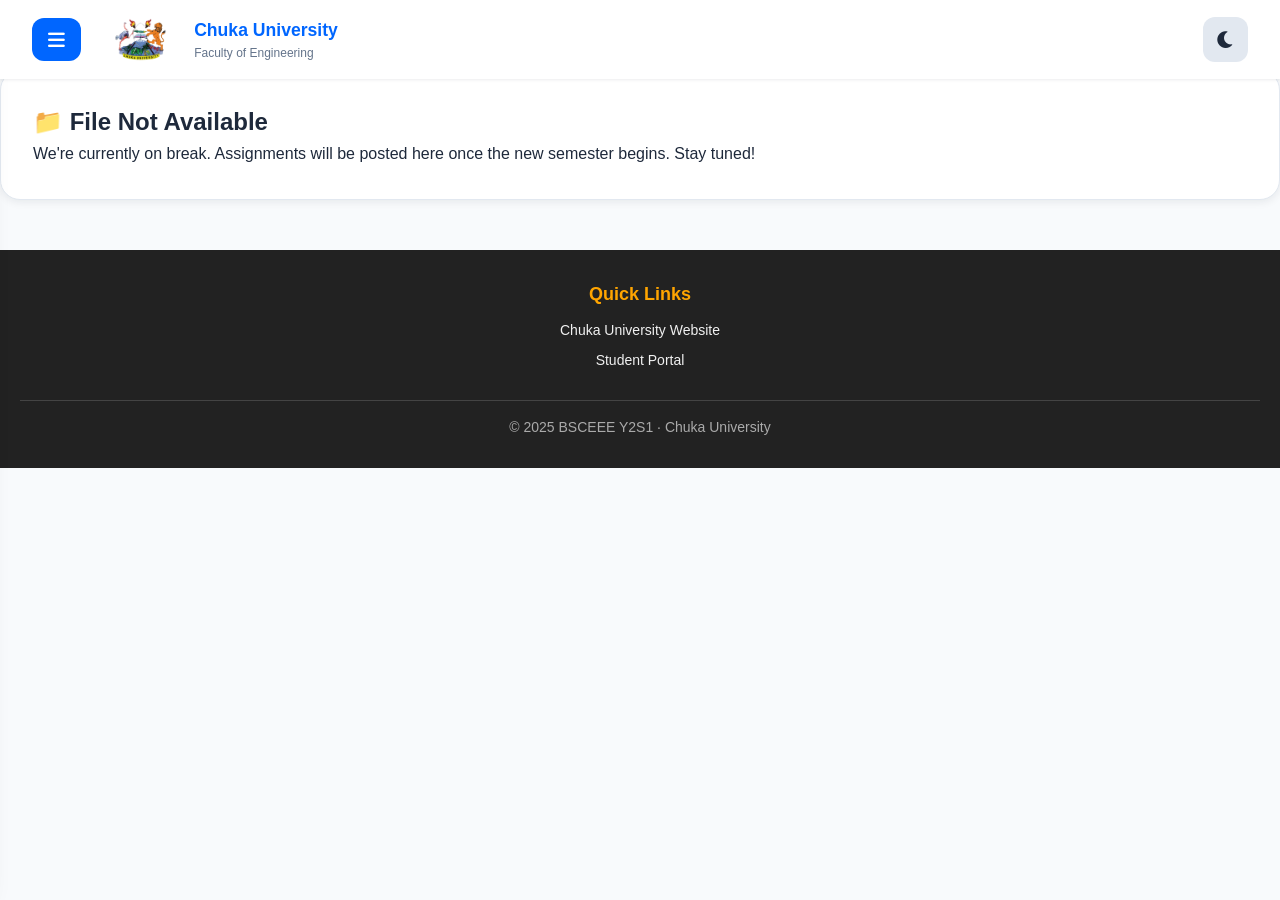
<file: assignments.html>
<!DOCTYPE html>
<html lang="en">

<head>
  <meta charset="UTF-8" />
  <meta name="viewport" content="width=device-width, initial-scale=1.0" />
  <title>BSCEEEY2S1</title>
  <link rel="stylesheet" href="style.css">
  <link rel="icon" href="pngegg.png">
  <link rel="stylesheet" href="https://cdnjs.cloudflare.com/ajax/libs/font-awesome/6.0.0/css/all.min.css">
</head>

<body>

  <!-- Top Nav -->
  <div id="overlay"></div>

  <header>
    <nav>
      <div class="nav-left">
        <button id="menuBtn"><i class="fas fa-bars"></i></button>
        <div class="logo">
          <img src="GALLERY/image-removebg-preview.png" alt="Chuka University Logo">
          <div class="logo-text">
            <h1>Chuka University</h1>
            <p>Faculty of Engineering</p>
          </div>
        </div>
      </div>
      <div class="nav-actions">
        <div id="adminIndicator">
          <i class="fas fa-crown"></i> Admin
        </div>
        <button id="themeToggle">
          <i class="fas fa-moon"></i>
        </button>
      </div>
    </nav>
  </header>

  <div id="sidebar">
    <a href="index.html"><i class="fas fa-home"></i> Home</a>
    <a href="timetable.html"><i class="fas fa-calendar"></i> Timetable</a>
    <a href="assignments.html"><i class="fas fa-tasks"></i> Assignments</a>
    <a href="studydocs.html"><i class="fas fa-book"></i> Study Documents</a>
    <a href="gallery.html"><i class="fas fa-images"></i> Gallery</a>
    <a href="sports.html"><i class="fas fa-futbol"></i> Sports</a>
    <a href="personell.html"><i class="fas fa-users"></i> Personnel</a>
    <a href="registration.html"><i class="fas fa-clipboard-list"></i> Registration</a>
    <a href="support.html"><i class="fas fa-life-ring"></i> Academic Support</a>
    <a href="admin-login.html" id="adminLoginLink"><i class="fas fa-lock"></i> Admin Login</a>
    <a href="admin-dashboard.html" id="adminDashboardLink" style="display: none;"><i class="fas fa-cogs"></i>
      Dashboard</a>
  </div>

  <!-- Main Content -->
  <section class="coming-soon" style="margin-top: 70px;">
    <h2>📁 File Not Available</h2>
    <p>We're currently on break. Assignments will be posted here once the new semester begins. Stay tuned!</p>
  </section>


  <!-- Sidebar Script -->
  <script>
    // Theme Toggle
    const themeToggle = document.getElementById('themeToggle');
    const html = document.documentElement;

    const savedTheme = localStorage.getItem('theme') || 'light';
    html.setAttribute('data-theme', savedTheme);
    updateThemeIcon(savedTheme);

    themeToggle.addEventListener('click', () => {
      const currentTheme = html.getAttribute('data-theme');
      const newTheme = currentTheme === 'light' ? 'dark' : 'light';
      html.setAttribute('data-theme', newTheme);
      localStorage.setItem('theme', newTheme);
      updateThemeIcon(newTheme);
    });

    function updateThemeIcon(theme) {
      const icon = themeToggle.querySelector('i');
      icon.className = theme === 'light' ? 'fas fa-moon' : 'fas fa-sun';
    }

    // Sidebar Toggle
    const menuBtn = document.getElementById('menuBtn');
    const sidebar = document.getElementById('sidebar');
    const overlay = document.getElementById('overlay');

    menuBtn.addEventListener('click', () => {
      sidebar.classList.toggle('active');
      overlay.classList.toggle('active');
    });

    overlay.addEventListener('click', () => {
      sidebar.classList.remove('active');
      overlay.classList.remove('active');
    });

  </script>
  <footer class="site-footer">
    <div class="footer-content">
      <div class="footer-links">
        <h3>Quick Links</h3>
        <ul>
          <li><a href="https://www.chuka.ac.ke" target="_blank">Chuka University Website</a></li>
          <li><a href="https://portal.chuka.ac.ke" target="_blank">Student Portal</a></li>
        </ul>
      </div>
    </div>
    <div class="footer-bottom">
      <p>&copy; 2025 BSCEEE Y2S1 · Chuka University</p>
    </div>
  </footer>
</body>

</html>
</file>
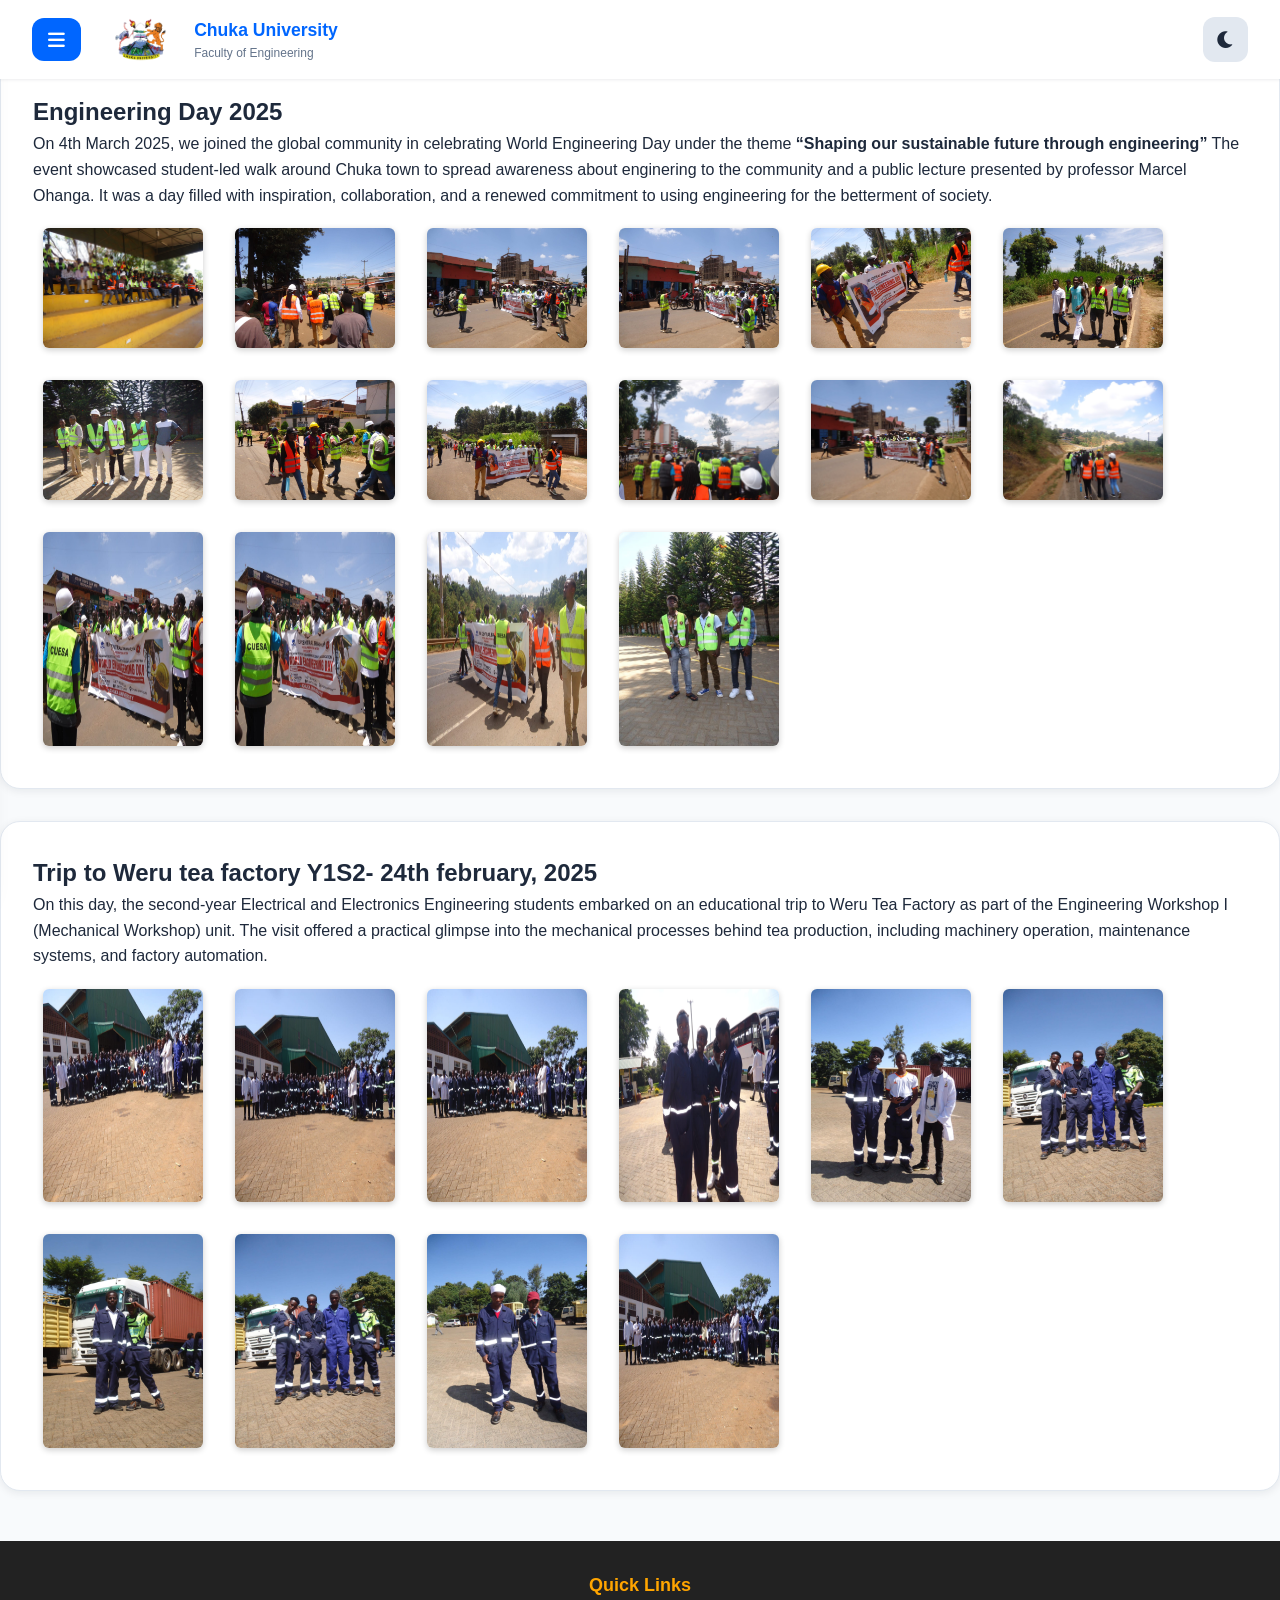
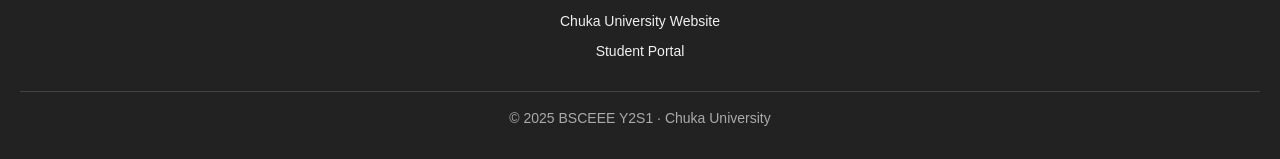
<file: gallery.html>
<!DOCTYPE html>
<html lang="en">

<head>
  <meta charset="UTF-8" />
  <meta name="viewport" content="width=device-width, initial-scale=1.0" />
  <title>Gallery - BSCEEE Y2S1</title>
  <link rel="stylesheet" href="style.css" />
  <link rel="icon" href="pngegg.png">
  <link rel="stylesheet" href="https://cdnjs.cloudflare.com/ajax/libs/font-awesome/6.0.0/css/all.min.css">
  <STYle>
    /* Thumbnail images */
    .image-grid img {
      width: 160px;
      height: auto;
      margin: 10px;
      cursor: pointer;
      border-radius: 6px;
      transition: transform 0.2s ease;
    }

    .image-grid img:hover {
      transform: scale(1.05);
    }

    /* Modal styles */
    .modal {
      display: none;
      position: fixed;
      z-index: 9999;
      left: 0;
      top: 0;
      width: 100vw;
      height: 100vh;
      overflow: auto;
      background-color: rgba(0, 0, 0, 0.95);
    }

    .modal-content {
      display: block;
      max-width: 100%;
      max-height: 100%;
      margin: auto;
      position: absolute;
      top: 0;
      bottom: 0;
      left: 0;
      right: 0;
      object-fit: contain;
    }

    .closeBtn {
      position: absolute;
      top: 20px;
      right: 40px;
      font-size: 40px;
      color: #fff;
      font-weight: bold;
      cursor: pointer;
      z-index: 10000;
    }
  </STYle>
</head>

<body>

  <!-- Top Nav -->
  <div id="overlay"></div>

  <header>
    <nav>
      <div class="nav-left">
        <button id="menuBtn"><i class="fas fa-bars"></i></button>
        <div class="logo">
          <img src="GALLERY/image-removebg-preview.png" alt="Chuka University Logo">
          <div class="logo-text">
            <h1>Chuka University</h1>
            <p>Faculty of Engineering</p>
          </div>
        </div>
      </div>
      <div class="nav-actions">
        <div id="adminIndicator">
          <i class="fas fa-crown"></i> Admin
        </div>
        <button id="themeToggle">
          <i class="fas fa-moon"></i>
        </button>
      </div>
    </nav>
  </header>

  <div id="sidebar">
    <a href="index.html"><i class="fas fa-home"></i> Home</a>
    <a href="timetable.html"><i class="fas fa-calendar"></i> Timetable</a>
    <a href="assignments.html"><i class="fas fa-tasks"></i> Assignments</a>
    <a href="studydocs.html"><i class="fas fa-book"></i> Study Documents</a>
    <a href="gallery.html"><i class="fas fa-images"></i> Gallery</a>
    <a href="sports.html"><i class="fas fa-futbol"></i> Sports</a>
    <a href="personell.html"><i class="fas fa-users"></i> Personnel</a>
    <a href="registration.html"><i class="fas fa-clipboard-list"></i> Registration</a>
    <a href="support.html"><i class="fas fa-life-ring"></i> Academic Support</a>
    <a href="admin-login.html" id="adminLoginLink"><i class="fas fa-lock"></i> Admin Login</a>
    <a href="admin-dashboard.html" id="adminDashboardLink" style="display: none;"><i class="fas fa-cogs"></i>
      Dashboard</a>
  </div>


  <!-- Main Content -->
  <main class="content">

    <!-- Event 1: Engineering Day -->
    <section class="event-gallery">
      <h2>Engineering Day 2025</h2>
      <p>On 4th March 2025, we joined the global community in celebrating World Engineering Day under the theme
        <strong>“Shaping our sustainable future through engineering”</strong>
        The event showcased student-led walk around Chuka town to spread awareness about enginering to the community and
        a public lecture presented by professor Marcel Ohanga. It was a day filled with inspiration, collaboration, and
        a renewed commitment to using engineering for the betterment of society.

      </p>
      <div class="image-grid">
        <img src="GALLERY\ENGINEERING DAY\E1.jpg" alt="Lab Session 1" onclick="openModal(this)">
        <img src="GALLERY\ENGINEERING DAY\E2.jpg" alt="Lab Session 1" onclick="openModal(this)">
        <img src="GALLERY\ENGINEERING DAY\E3.jpg" alt="Lab Session 1" onclick="openModal(this)">
        <img src="GALLERY\ENGINEERING DAY\E4.jpg" alt="Lab Session 1" onclick="openModal(this)">
        <img src="GALLERY\ENGINEERING DAY\E5.jpg" alt="Lab Session 1" onclick="openModal(this)">
        <img src="GALLERY\ENGINEERING DAY\E6.jpg" alt="Lab Session 1" onclick="openModal(this)">
        <img src="GALLERY\ENGINEERING DAY\E7.jpg" alt="Lab Session 1" onclick="openModal(this)">
        <img src="GALLERY\ENGINEERING DAY\E8.jpg" alt="Lab Session 1" onclick="openModal(this)">
        <img src="GALLERY\ENGINEERING DAY\E9.jpg" alt="Lab Session 1" onclick="openModal(this)">
        <img src="GALLERY\ENGINEERING DAY\E10.jpg" alt="Lab Session 1" onclick="openModal(this)">
        <img src="GALLERY\ENGINEERING DAY\E11.jpg" alt="Lab Session 1" onclick="openModal(this)">
        <img src="GALLERY\ENGINEERING DAY\E12.jpg" alt="Lab Session 1" onclick="openModal(this)">
        <img src="GALLERY\ENGINEERING DAY\E13.jpg" alt="Lab Session 1" onclick="openModal(this)">
        <img src="GALLERY\ENGINEERING DAY\E14.jpg" alt="Lab Session 1" onclick="openModal(this)">
        <img src="GALLERY\ENGINEERING DAY\E15.jpg" alt="Lab Session 1" onclick="openModal(this)">
        <img src="GALLERY\ENGINEERING DAY\E16.jpg" alt="Lab Session 1" onclick="openModal(this)">
      </div>
    </section>

    <!-- Event 2: Lab Practical Sessions -->
    <section class="event-gallery">
      <h2>Trip to Weru tea factory Y1S2- 24th february, 2025</h2>
      <p>On this day, the second-year Electrical and Electronics Engineering students embarked on an educational trip to
        Weru Tea Factory as part of the Engineering Workshop I (Mechanical Workshop) unit.

        The visit offered a practical glimpse into the mechanical processes behind tea production, including machinery
        operation, maintenance systems, and factory automation.</p>
      <div class="image-grid">
        <img src="GALLERY\weruu\WhatsApp Image 2025-06-17 at 11.53.14_7dcb6de9.jpg" alt="Lab Session 1"
          onclick="openModal(this)">
        <img src="GALLERY\weruu\WhatsApp Image 2025-06-17 at 11.53.13_e368f92c.jpg" alt="Lab Session 1"
          onclick="openModal(this)">
        <img src="GALLERY\weruu\WhatsApp Image 2025-06-17 at 11.53.13_d7f0ccdf.jpg" alt="Lab Session 1"
          onclick="openModal(this)">
        <img src="GALLERY\weruu\WhatsApp Image 2025-06-17 at 11.53.13_8a66f5c9.jpg" alt="Lab Session 1"
          onclick="openModal(this)">
        <img src="GALLERY\weruu\WhatsApp Image 2025-06-17 at 11.53.12_a30b90c9.jpg" alt="Lab Session 1"
          onclick="openModal(this)">
        <img src="GALLERY\weruu\WhatsApp Image 2025-06-17 at 11.53.12_78b563d6.jpg" alt="Lab Session 1"
          onclick="openModal(this)">
        <img src="GALLERY\weruu\WhatsApp Image 2025-06-17 at 11.53.12_34b9b7c9.jpg" alt="Lab Session 1"
          onclick="openModal(this)">
        <img src="GALLERY\weruu\WhatsApp Image 2025-06-17 at 11.53.11_ac7a2abf.jpg" alt="Lab Session 1"
          onclick="openModal(this)">
        <img src="GALLERY\weruu\WhatsApp Image 2025-06-17 at 11.53.11_62ad2f23.jpg" alt="Lab Session 1"
          onclick="openModal(this)">
        <img src="GALLERY\weruu\WhatsApp Image 2025-06-17 at 11.53.09_7b932b6f.jpg" alt="Lab Session 1"
          onclick="openModal(this)">

      </div>
    </section>

    <!-- Add more events below in the same format -->
    <!-- Modal for full image view -->
    <div id="imageModal" class="modal">
      <span class="closeBtn" onclick="closeModal()">&times;</span>
      <img class="modal-content" id="modalImage" />
    </div>
    <script>
      function openModal(img) {
        const modal = document.getElementById("imageModal");
        const modalImg = document.getElementById("modalImage");
        modal.style.display = "block";
        modalImg.src = img.src;
      }

      function closeModal() {
        document.getElementById("imageModal").style.display = "none";
      }
    </script>

  </main>

  <!-- Sidebar Script -->
  <script>
    // Theme Toggle
    const themeToggle = document.getElementById('themeToggle');
    const html = document.documentElement;

    const savedTheme = localStorage.getItem('theme') || 'light';
    html.setAttribute('data-theme', savedTheme);
    updateThemeIcon(savedTheme);

    themeToggle.addEventListener('click', () => {
      const currentTheme = html.getAttribute('data-theme');
      const newTheme = currentTheme === 'light' ? 'dark' : 'light';
      html.setAttribute('data-theme', newTheme);
      localStorage.setItem('theme', newTheme);
      updateThemeIcon(newTheme);
    });

    function updateThemeIcon(theme) {
      const icon = themeToggle.querySelector('i');
      icon.className = theme === 'light' ? 'fas fa-moon' : 'fas fa-sun';
    }

    // Sidebar Toggle
    const menuBtn = document.getElementById('menuBtn');
    const sidebar = document.getElementById('sidebar');
    const overlay = document.getElementById('overlay');

    menuBtn.addEventListener('click', () => {
      sidebar.classList.toggle('active');
      overlay.classList.toggle('active');
    });

    overlay.addEventListener('click', () => {
      sidebar.classList.remove('active');
      overlay.classList.remove('active');
    });

  </script>

  <!-- Fullscreen Modal Viewer -->
  <div id="imageModal" class="modal">
    <span class="closeBtn" onclick="closeModal()">&times;</span>
    <img class="modal-content" id="modalImage">
  </div>
  <script>
    const modal = document.getElementById("imageModal");
    const modalImg = document.getElementById("modalImage");

    document.querySelectorAll(".image-grid img").forEach(img => {
      img.addEventListener("click", () => {
        modal.style.display = "block";
        modalImg.src = img.src;
      });
    });

    function closeModal() {
      modal.style.display = "none";
    }

    // Optional: Close modal if you click outside the image
    window.onclick = function (event) {
      if (event.target === modal) {
        closeModal();
      }
    }
  </script>

  <footer class="site-footer">
    <div class="footer-content">
      <div class="footer-links">
        <h3>Quick Links</h3>
        <ul>
          <li><a href="https://www.chuka.ac.ke" target="_blank">Chuka University Website</a></li>
          <li><a href="https://portal.chuka.ac.ke" target="_blank">Student Portal</a></li>
        </ul>
      </div>
    </div>
    <div class="footer-bottom">
      <p>&copy; 2025 BSCEEE Y2S1 · Chuka University</p>
    </div>
  </footer>
</body>

</html>
</file>
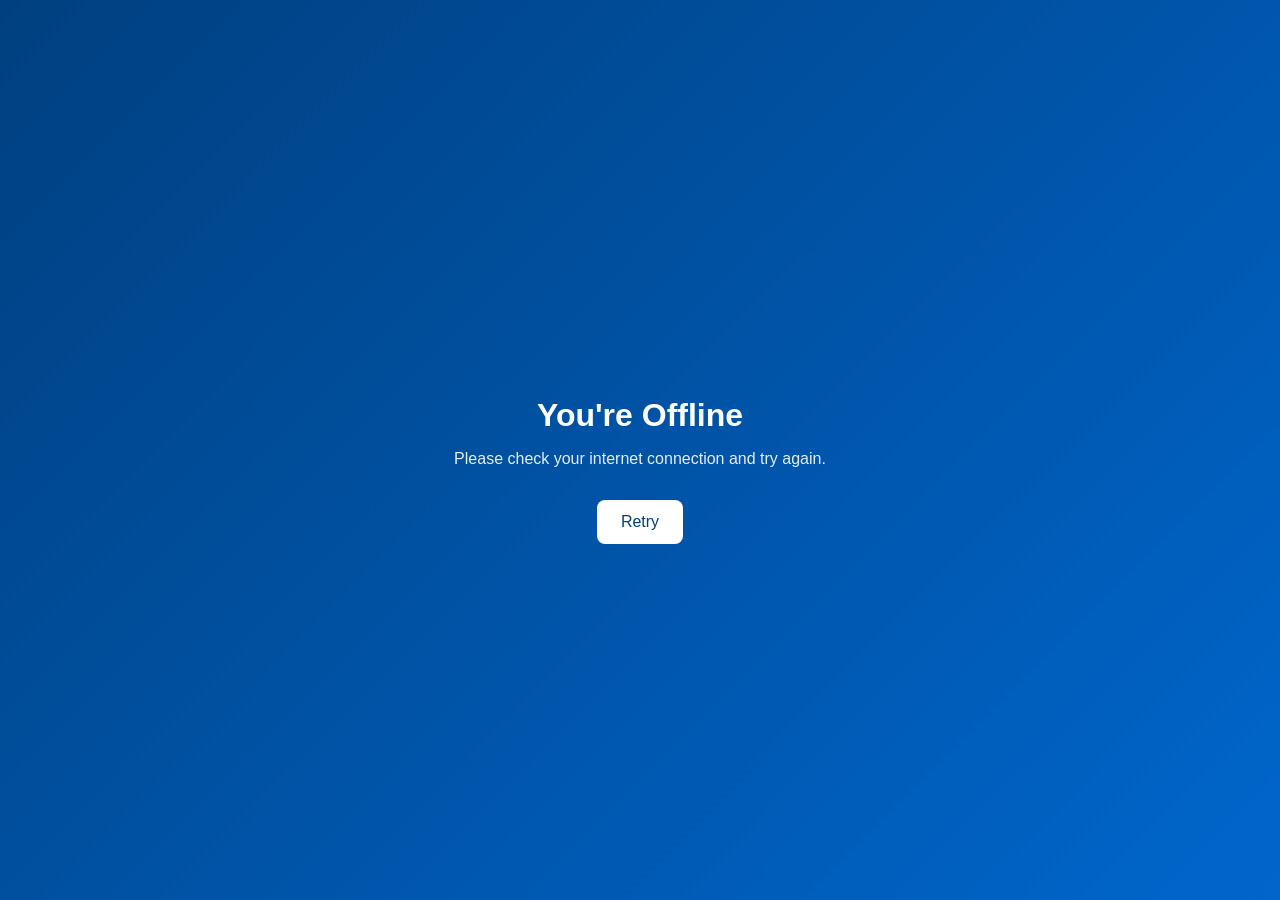
<file: offline.html>
<!DOCTYPE html>
<html lang="en">
<head>
    <meta charset="UTF-8">
    <meta name="viewport" content="width=device-width, initial-scale=1.0">
    <title>Offline - BSCEEE Y2S1</title>
    <style>
        body {
            font-family: -apple-system, BlinkMacSystemFont, 'Segoe UI', Roboto, sans-serif;
            display: flex;
            justify-content: center;
            align-items: center;
            min-height: 100vh;
            margin: 0;
            background: linear-gradient(135deg, #004080, #0066cc);
            color: white;
            text-align: center;
        }
        .container {
            padding: 2rem;
        }
        i {
            font-size: 4rem;
            margin-bottom: 1rem;
        }
        h1 {
            margin-bottom: 1rem;
        }
        p {
            margin-bottom: 2rem;
            opacity: 0.9;
        }
        button {
            background: white;
            color: #004080;
            border: none;
            padding: 0.8rem 1.5rem;
            border-radius: 8px;
            font-size: 1rem;
            cursor: pointer;
        }
    </style>
</head>
<body>
    <div class="container">
        <i class="fas fa-wifi-slash"></i>
        <h1>You're Offline</h1>
        <p>Please check your internet connection and try again.</p>
        <button onclick="location.reload()">Retry</button>
    </div>
    <link rel="stylesheet" href="https://cdnjs.cloudflare.com/ajax/libs/font-awesome/6.0.0/css/all.min.css">
</body>
</html>
</file>
<file: style.css>
* {
    margin: 0;
    padding: 0;
    box-sizing: border-box;
}

:root {
    --primary: #0066ff;
    --primary-dark: #0052cc;
    --primary-light: #3385ff;
    --accent: #00b4d8;
    --success: #10b981;
    --warning: #f59e0b;
    --danger: #ef4444;

    /* Light Theme */
    --bg-primary: #ffffff;
    --bg-secondary: #f8fafc;
    --bg-tertiary: #e2e8f0;
    --text-primary: #1e293b;
    --text-secondary: #64748b;
    --border: #e2e8f0;
    --shadow: rgba(15, 23, 42, 0.08);
    --shadow-lg: rgba(15, 23, 42, 0.15);

    --transition: all 0.3s cubic-bezier(0.4, 0, 0.2, 1);
}

[data-theme="dark"] {
    --bg-primary: #0f172a;
    --bg-secondary: #1e293b;
    --bg-tertiary: #334155;
    --text-primary: #f1f5f9;
    --text-secondary: #94a3b8;
    --border: #334155;
    --shadow: rgba(0, 0, 0, 0.3);
    --shadow-lg: rgba(0, 0, 0, 0.5);
}

body {
    font-family: -apple-system, BlinkMacSystemFont, 'Segoe UI', Roboto, 'Helvetica Neue', Arial, sans-serif;
    line-height: 1.6;
    color: var(--text-primary);
    background: var(--bg-secondary);
    transition: var(--transition);
    overflow-x: hidden;
}

/* Modern Header */
header {
    position: fixed;
    top: 0;
    left: 0;
    right: 0;
    background: var(--bg-primary);
    backdrop-filter: blur(20px);
    box-shadow: 0 1px 3px var(--shadow);
    z-index: 1000;
    transition: var(--transition);
}

nav {
    display: flex;
    justify-content: space-between;
    align-items: center;
    padding: 1rem 2rem;

    gap: 1rem;
}

.nav-left {
    display: flex;
    align-items: center;
    gap: 1rem;
}

#menuBtn {
    background: var(--primary);
    border: none;
    color: white;
    font-size: 1.2rem;
    padding: 0.75rem 1rem;
    border-radius: 12px;
    cursor: pointer;
    transition: var(--transition);
    display: flex;
    align-items: center;
    justify-content: center;
}

#menuBtn:hover {
    background: var(--primary-dark);
    transform: scale(1.05);
}

.logo {
    display: flex;
    align-items: center;
    gap: 0.75rem;
}

.logo img {
    height: 45px;
    width: auto;
}

.logo-text {
    display: flex;
    flex-direction: column;
}

.logo-text h1 {
    font-size: 1.1rem;
    font-weight: 700;
    color: var(--primary);
}

.logo-text p {
    font-size: 0.75rem;
    color: var(--text-secondary);
}

.nav-actions {
    display: flex;
    align-items: center;
    gap: 1rem;
}

#themeToggle {
    background: var(--bg-tertiary);
    border: none;
    color: var(--text-primary);
    font-size: 1.2rem;
    padding: 0.75rem;
    border-radius: 12px;
    cursor: pointer;
    transition: var(--transition);
    display: flex;
    align-items: center;
    justify-content: center;
    width: 45px;
    height: 45px;
}

#themeToggle:hover {
    background: var(--primary);
    color: white;
    transform: scale(1.05);
}

#adminIndicator {
    display: none;
    background: linear-gradient(135deg, #fbbf24 0%, #f59e0b 100%);
    padding: 0.5rem 1rem;
    border-radius: 8px;
    color: #000;
    font-weight: 600;
    font-size: 0.85rem;
    gap: 0.5rem;
    align-items: center;
}

/* Modern Sidebar */
#sidebar {
    position: fixed;
    left: -300px;
    top: 0;
    width: 280px;
    height: 100vh;
    background: var(--bg-primary);
    padding: 5rem 0 2rem;
    transition: var(--transition);
    z-index: 999;
    box-shadow: 4px 0 24px var(--shadow-lg);
    overflow-y: auto;
    border-right: 1px solid var(--border);
}

#sidebar.active {
    left: 0;
}

#sidebar a {
    display: flex;
    align-items: center;
    gap: 1rem;
    padding: 1rem 1.5rem;
    color: var(--text-primary);
    text-decoration: none;
    transition: var(--transition);
    border-left: 3px solid transparent;
    font-weight: 500;
}

#sidebar a:hover {
    background: var(--bg-secondary);
    border-left-color: var(--primary);
    padding-left: 2rem;
}

#sidebar a i {
    font-size: 1.1rem;
    color: var(--primary);
}

/* Overlay */
#overlay {
    position: fixed;
    top: 0;
    left: 0;
    right: 0;
    bottom: 0;
    background: rgba(0, 0, 0, 0.5);
    backdrop-filter: blur(4px);
    z-index: 998;
    opacity: 0;
    visibility: hidden;
    transition: var(--transition);
}

#overlay.active {
    opacity: 1;
    visibility: visible;
}

/* Main Content */
main.content {
    padding-top: 60px;
}

/* Hero Section */
.hero {
    width: 100%;
    height: 120vh;
    background-image: url(GALLERY/DSC01151.JPG);
    display: flex;
    align-items: center;
    justify-content: center;
    color: white;

    background-size: cover;
    /* or cover, but see below */
    background-position: center;
    background-repeat: no-repeat;
    height: auto;
    /* or set min-height */
}

.hero::before {
    content: "";
    position: absolute;
    top: 0;
    left: 0;
    height: 100%;
    width: 100%;

}

.hero-text {
    position: relative;
    color: white;
    z-index: 1;
}

.hero-text h1 {
    font-size: 60px;
    margin-bottom: 10px;
}

.hero-text p {
    font-size: 22px;
}

/* Section Styles */
section {
    background: var(--bg-primary);
    border-radius: 20px;
    padding: 2rem;
    margin-bottom: 2rem;
    box-shadow: 0 2px 8px var(--shadow);
    transition: var(--transition);
    border: 1px solid var(--border);
}

.section:hover {
    transform: translateY(-4px);
    box-shadow: 0 8px 24px var(--shadow-lg);

}



.about {
    background: var(--bg-primary);
    border-radius: 20px;
    padding: 2rem;
    margin-bottom: 2rem;
    box-shadow: 0 2px 8px var(--shadow);
    transition: var(--transition);
    border: 1px solid var(--border);
    border-left: 4px solid var(--primary);
}

.about:hover {
    transform: translateY(-4px);
    box-shadow: 0 8px 24px var(--shadow-lg);
}

.about h2 {
    font-size: 1.75rem;
    font-weight: 700;
    margin-bottom: 1.5rem;
    color: var(--primary);
    display: flex;
    align-items: center;
    gap: 0.75rem;
}

.news {
    background: var(--bg-secondary);
    padding: 1.5rem;
    margin-bottom: 1rem;
    border-radius: 12px;
    border-left: 4px solid var(--primary);
    transition: var(--transition);
}

.news h2 {
    font-size: 1.75rem;
    font-weight: 700;
    margin-bottom: 1.5rem;
    color: var(--primary);
    display: flex;
    align-items: center;
    gap: 0.75rem;
}

.news:hover {
    transform: translateX(8px);
    box-shadow: 0 4px 12px var(--shadow);
}

.news a {
    color: var(--primary);
    text-decoration: none;
    font-weight: 600;
}

.news a:hover {
    color: var(--accent);
    text-decoration: underline;
}


/* Grid Layout */
.features {
    background: var(--bg-primary);
    border-radius: 20px;
    padding: 2rem;
    margin-bottom: 2rem;
    box-shadow: 0 2px 8px var(--shadow);
    transition: var(--transition);
    border: 1px solid var(--border);
    border-left: 4px solid var(--primary);
}

.features:hover {
    transform: translateY(-4px);
    box-shadow: 0 8px 24px var(--shadow-lg);
}

.image-row {
    display: flex;
    justify-content: space-evenly;
    gap: 20px;
    flex-wrap: wrap;
    margin-bottom: 20px;
}

.image-row img {
    width: 180px;
    height: 180px;
    object-fit: cover;
    border-radius: 50%;
    box-shadow: 0 4px 8px rgba(0, 0, 0, 0.2);
    cursor: pointer;
    transition: transform 0.2s;
}

.image-row img:hover {
    transform: scale(1.05);
}

.features-text {
    max-width: 100%;
    margin: 0 auto;
    font-size: 1.1em;
    line-height: 1.6;
}


.news p {
    margin-bottom: 15px;
}

/* News Items */
.news {
    background: var(--bg-secondary);
    padding: 1.5rem;
    margin-bottom: 1rem;
    border-radius: 12px;
    border-left: 4px solid var(--primary);
    transition: var(--transition);
}

.news:hover {
    transform: translateX(8px);
    box-shadow: 0 4px 12px var(--shadow);
}

.news a {
    color: var(--primary);
    text-decoration: none;
    font-weight: 600;
}

.news a:hover {
    color: var(--accent);
    text-decoration: underline;
}

@media (max-width: 768px) {
    nav ul {
        display: none;
    }

    .hero-text h1 {
        font-size: 40px;
    }

    .hero-text p {
        font-size: 18px;
    }

    section {
        padding: 30px 20px;
    }
}

/* Image Modal */
.modal {
    display: none;
    position: fixed;
    z-index: 2000;
    padding-top: 100px;
    left: 0;
    top: 0;
    width: 100%;
    height: 100%;
    background-color: rgba(0, 0, 0, 0.5);
    text-align: center;
}

.modal-content {
    margin: auto;
    display: block;
    width: 60%;
    max-width: 600px;
    border-radius: 10px;
    box-shadow: 0 0 20px #000;
}

.closeBtn {
    position: absolute;
    top: 70px;
    right: 50px;
    color: white;
    font-size: 40px;
    font-weight: bold;
    cursor: pointer;
    transition: 0.3s;
}

.closeBtn:hover {
    color: red;
}

.site-footer {
    background-color: #222;
    color: #f0f0f0;
    padding: 30px 20px;
    margin-top: 50px;
    font-size: 14px;
}

.footer-content {
    display: flex;
    justify-content: center;
    flex-wrap: wrap;
}

.footer-links {
    text-align: center;
}

.footer-links h3 {
    font-size: 18px;
    color: #ffa500;
    margin-bottom: 10px;
}

.footer-links ul {
    list-style: none;
    padding: 0;
}

.footer-links li {
    margin-bottom: 8px;
}

.footer-links a {
    color: #f0f0f0;
    text-decoration: none;
}

.footer-links a:hover {
    text-decoration: underline;
}

.footer-bottom {
    text-align: center;
    margin-top: 20px;
    border-top: 1px solid #444;
    padding-top: 15px;
    color: #aaa;
}

/* Fun Facts */
.fun-facts {
    background: var(--bg-secondary);
    padding: 1.5rem;
    margin-bottom: 1rem;
    border-radius: 12px;
    border-left: 4px solid var(--accent);

    gap: 1rem;
    align-items: start;
}

.fun-facts:hover {
    transform: translateX(8px);
    box-shadow: 0 4px 12px var(--shadow);
}



.spotlight {
    background: var(--bg-primary);
    border-radius: 20px;
    padding: 2rem;
    margin-bottom: 2rem;
    box-shadow: 0 2px 8px var(--shadow);
    transition: var(--transition);
    border: 1px solid var(--border);
    border-left: 4px solid var(--accent);
}

.spotlight:hover {
    transform: translateX(8px);
    box-shadow: 0 4px 12px var(--shadow);
}

.fun-facts h2 {
    font-size: 1.75rem;
    font-weight: 700;
    margin-bottom: 1.5rem;
    color: var(--primary);
    display: flex;
    align-items: center;
    gap: 0.75rem;

}

.spotlight h2 {
    font-size: 1.75rem;
    font-weight: 700;
    margin-bottom: 1.5rem;
    color: var(--primary);
    display: flex;
    align-items: center;
    gap: 0.75rem;
}

.fun-facts ul {
    list-style-type: "⚙️ ";
    padding-left: 20px;
}

.fun-facts li {
    margin-bottom: 10px;
    font-size: 16px;
}

.spotlight p {
    font-size: 16px;
    margin-bottom: 10px;
}

.quiz {
    background: var(--bg-primary);
    border-radius: 20px;
    padding: 2rem;
    margin-bottom: 2rem;
    box-shadow: 0 2px 8px var(--shadow);
    transition: var(--transition);
    border: 1px solid var(--border);
    border-left: 4px solid var(--accent);
}

.quiz h2 {
    font-size: 1.75rem;
    font-weight: 700;
    margin-bottom: 1.5rem;
    color: var(--primary);
    display: flex;
    align-items: center;
    gap: 0.75rem;
}

.quiz:hover {
    transform: translateX(8px);
    box-shadow: 0 4px 12px var(--shadow);
}

.quiz p {
    font-size: 16px;
    margin-bottom: 10px;
}

.quiz-options {
    list-style-type: upper-alpha;
    padding-left: 30px;
    margin-bottom: 10px;
}

.quiz-options li {
    margin-bottom: 6px;
}



.personnel-section {
    background: var(--bg-primary);
    border-radius: 20px;
    padding: 2rem;
    margin-bottom: 2rem;
    box-shadow: 0 2px 8px var(--shadow);
    transition: var(--transition);
    border: 1px solid var(--border);
}

.personnel-section h2 {
    font-size: 1.75rem;
    font-weight: 700;
    margin-bottom: 1.5rem;
    color: var(--primary);
    display: flex;
    align-items: center;
    gap: 0.75rem;
}

.personnel-section ul {
    list-style-type: none;
    padding-left: 0;
}

.personnel-section li {
    margin-bottom: 10px;
    font-size: 16px;
}

.personnel-grid {
    display: grid;
    grid-template-columns: repeat(auto-fit, minmax(250px, 1fr));
    gap: 20px;
    margin-top: 20px;
}

.person {
    background: var(--bg-secondary);
    padding: 15px;
    border-radius: 8px;
    box-shadow: 0 2px 5px rgba(0, 0, 0, 0.1);
}

.person h3 {
    margin-top: 0;
    color: var(--primary);
}

.person p {
    margin: 5px 0;
}

.image-grid {
    display: flex;
    flex-wrap: wrap;
    gap: 12px;
    margin-top: 10px;
}

.image-grid img {
    width: 160px;
    height: auto;
    border-radius: 8px;
    cursor: pointer;
    box-shadow: 0 2px 6px rgba(0, 0, 0, 0.2);
    transition: transform 0.2s;
}

.image-grid img:hover {
    transform: scale(1.05);
}

/* Modal styles */
.modal {
    display: none;
    position: fixed;
    z-index: 1000;
    left: 0;
    top: 0;
    width: 100vw;
    height: 100vh;
    overflow: hidden;
    background-color: rgba(0, 0, 0, 0.95);
}


.modal-content {
    display: block;
    width: 90vw;
    height: auto;
    max-height: 90vh;
    margin: auto;
    object-fit: contain;
    border-radius: 6px;
    box-shadow: 0 0 20px #fff;
}


.closeBtn {
    position: absolute;
    top: 20px;
    right: 35px;
    color: #ffffff;
    font-size: 40px;
    font-weight: bold;
    cursor: pointer;
}






/* Mobile Navbar Styles */
@media (max-width: 768px) {

    /* Reduce navbar padding */
    nav {
        padding: 0.75rem 1rem;
    }

    /* Hide "Faculty of Engineering" text */
    .logo-text p {
        display: none;
    }

    /* Make university name smaller */
    .logo-text h1 {
        font-size: 0.95rem;
        font-weight: 600;
    }

    /* Make logo smaller */
    .logo img {
        height: 35px;
        width: auto;
    }

    /* Make menu button smaller */
    #menuBtn {
        font-size: 1rem;
        padding: 0.6rem 0.8rem;
        width: 40px;
        height: 40px;
    }

    /* Make theme toggle smaller */
    #themeToggle {
        font-size: 1rem;
        padding: 0.6rem;
        width: 40px;
        height: 40px;
    }

    /* Reduce spacing between nav items */
    .nav-left {
        gap: 0.75rem;
    }

    .nav-actions {
        gap: 0.75rem;
    }
}

/* Extra small devices (phones) */
@media (max-width: 480px) {

    /* Further reduce sizes */
    .logo img {
        height: 30px;
    }

    .logo-text h1 {
        font-size: 0.85rem;
    }

    #menuBtn,
    #themeToggle {
        width: 36px;
        height: 36px;
        padding: 0.5rem;
    }

    nav {
        padding: 0.6rem 0.8rem;
    }

    /* Hide logo text completely on very small screens if needed */
    @media (max-width: 360px) {
        .logo-text h1 {
            display: none;
        }

        .logo {
            gap: 0.5rem;
        }
    }
}
</file>
